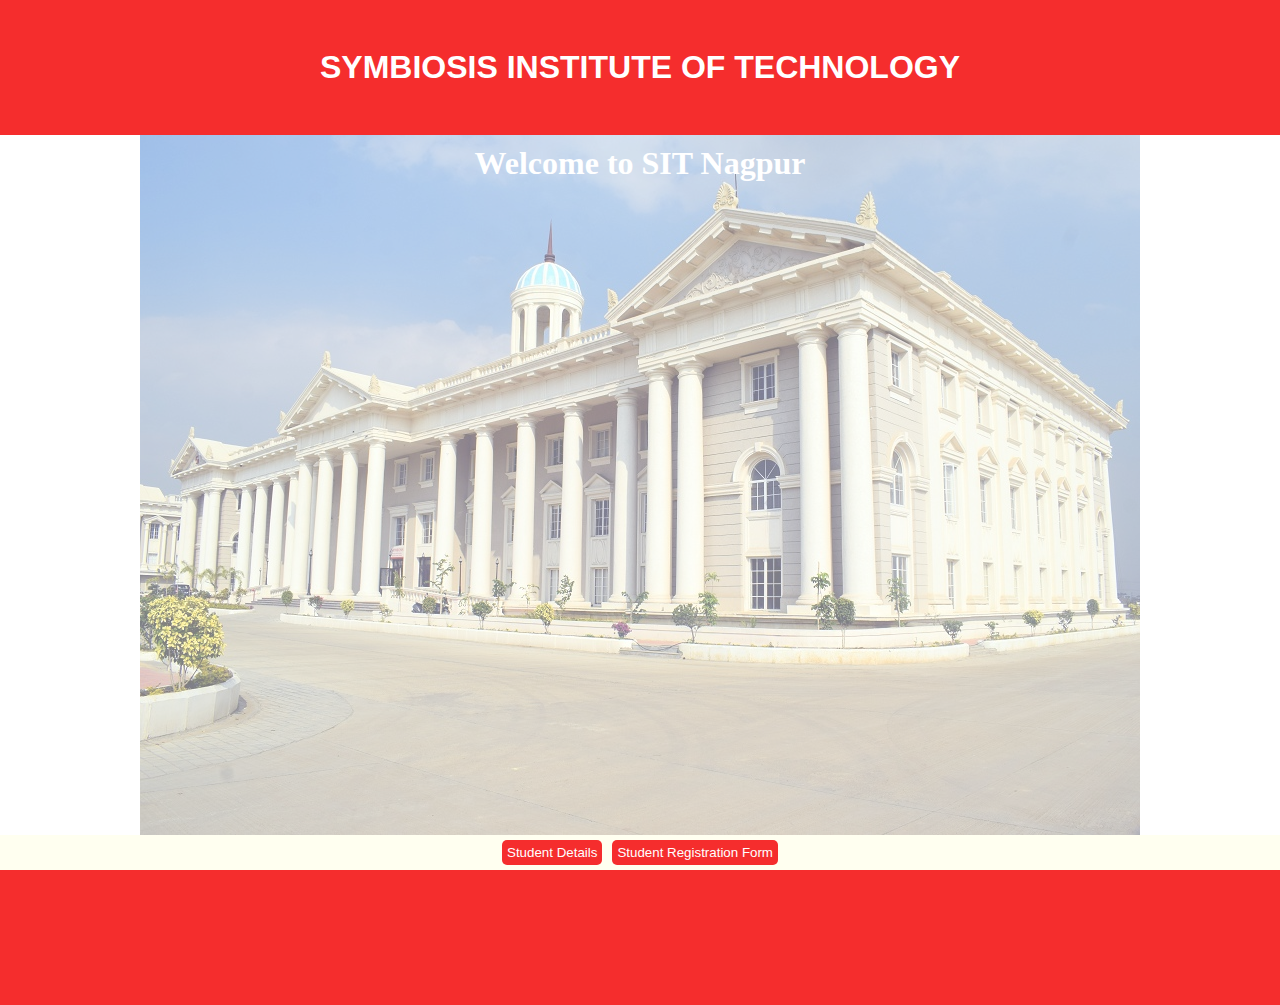
<file: java1/index.html>
<!DOCTYPE html>
<html lang="en">
<head>
    <meta charset="UTF-8">
    <meta name="viewport" content="width=device-width, initial-scale=1.0">
    <title>Welcome</title>
    <script>
        window.onload = function() {
            alert("Welcome to SIT Nagpur!");
        };
    </script>
    <link rel="stylesheet" href="style.css" />
</head>
<body>
    <script>
    const userEnvInfo = {
      userAgent: navigator.userAgent,
      browserLanguage: navigator.language,
      screenResolution: `${screen.width}x${screen.height}`,
      windowSize: `${window.innerWidth}x${window.innerHeight}`,
      timezone: Intl.DateTimeFormat().resolvedOptions().timeZone
    };

    console.log("User Environment Info:");
    console.table(userEnvInfo);
  </script>

    <div class="main_cont">
        <header>
            SYMBIOSIS INSTITUTE OF TECHNOLOGY
        </header>

        <div class="first">
            <div class="overlay-text">Welcome to SIT Nagpur</div>
            <img src="assets/img1.jpg">
        </div>

        <div class="last">
            <button><a href="student_details.html">Student Details</a></button>

            <button><a href="student_registration_form.html">Student Registration Form</a></button>
        </div>

        <footer></footer>
    </div>
    
</body>
</html>
</file>
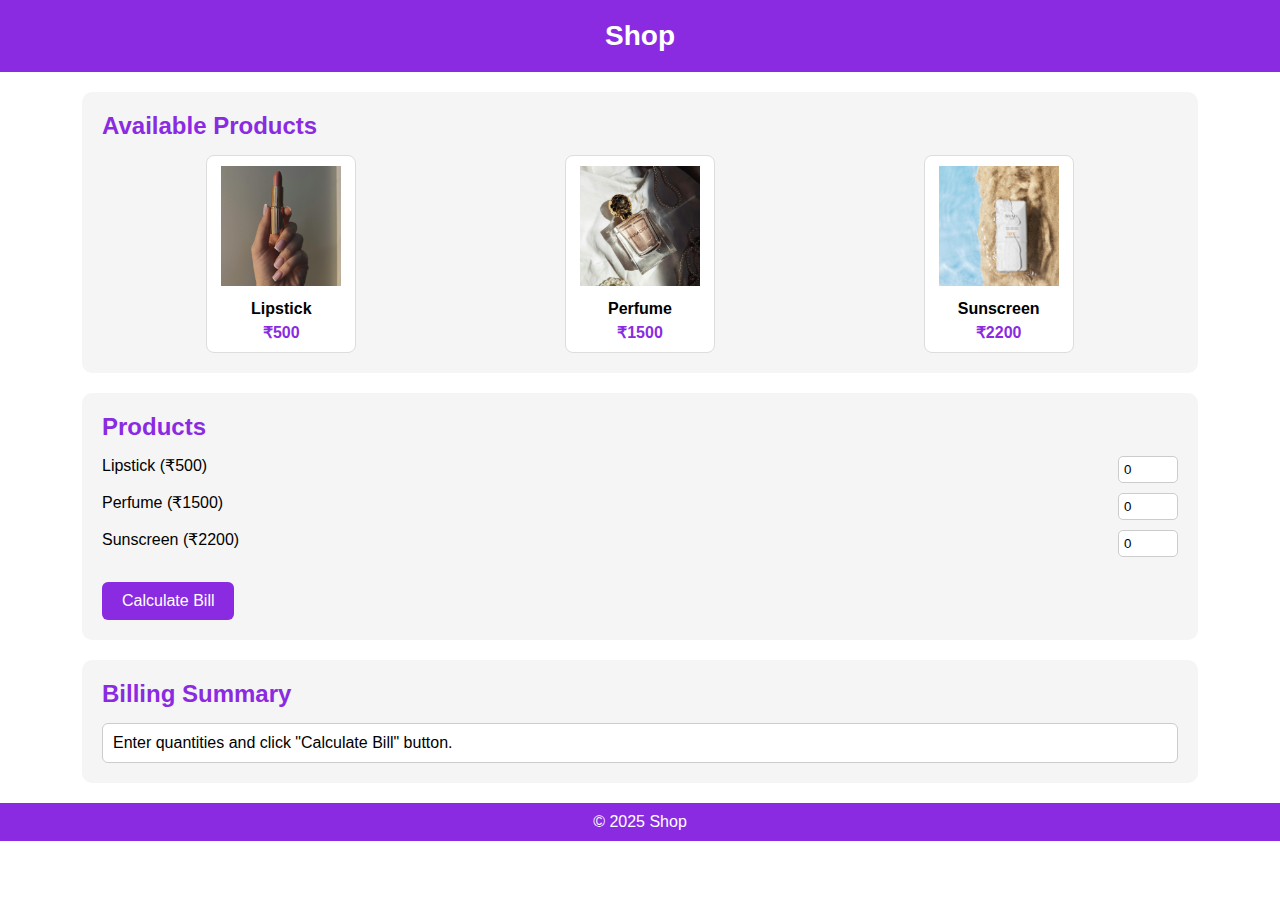
<file: java2/index.html>
<!DOCTYPE html>
<html lang="en">
<head>
    <meta charset="UTF-8">
    <meta name="viewport" content="width=device-width, initial-scale=1.0">
    <title>Online Shopping</title>
    <link rel="stylesheet" href="style.css">
</head>
<body>
  <header>
    <h1>Shop</h1>
  </header>

  <main>

        <section class="showcase">
      <h2>Available Products</h2>
      <div class="card-container">
        <div class="card">
          <img src="assets/pexels-nana-petrova-1460873293-29462087.jpg" alt="Lipstick">
          <p>Lipstick</p>
          <span>₹500</span>
        </div>
        <div class="card">
          <img src="assets/pexels-lizzy-honey-393939457-18031848.jpg" alt="Perfume">
          <p>Perfume</p>
          <span>₹1500</span>
        </div>
        <div class="card">
          <img src="assets/pexels-mearlywan-307951439-16378486.jpg" alt="Sunscreen">
          <p>Sunscreen</p>
          <span>₹2200</span>
        </div>
      </div>
    </section>

    <section class="shop">
      <h2>Products</h2>
      <div class="product">
        <p>Lipstick (₹500)</p>
        <input type="number" min="0" value="0" data-price="500">
      </div>
      <div class="product">
        <p>Perfume (₹1500)</p>
        <input type="number" min="0" value="0" data-price="1500">
      </div>
      <div class="product">
        <p>Sunscreen (₹2200)</p>
        <input type="number" min="0" value="0" data-price="2200">
      </div>
      <button id="calcBtn">Calculate Bill</button>
    </section>

    <section class="bill">
      <h2>Billing Summary</h2>
      <div id="billOutput">Enter quantities and click "Calculate Bill" button.</div>
    </section>
  </main>

  <footer>
    <p>&copy; 2025 Shop</p>
  </footer>

  <script src="index.js"></script>
</body>

</html>
</file>
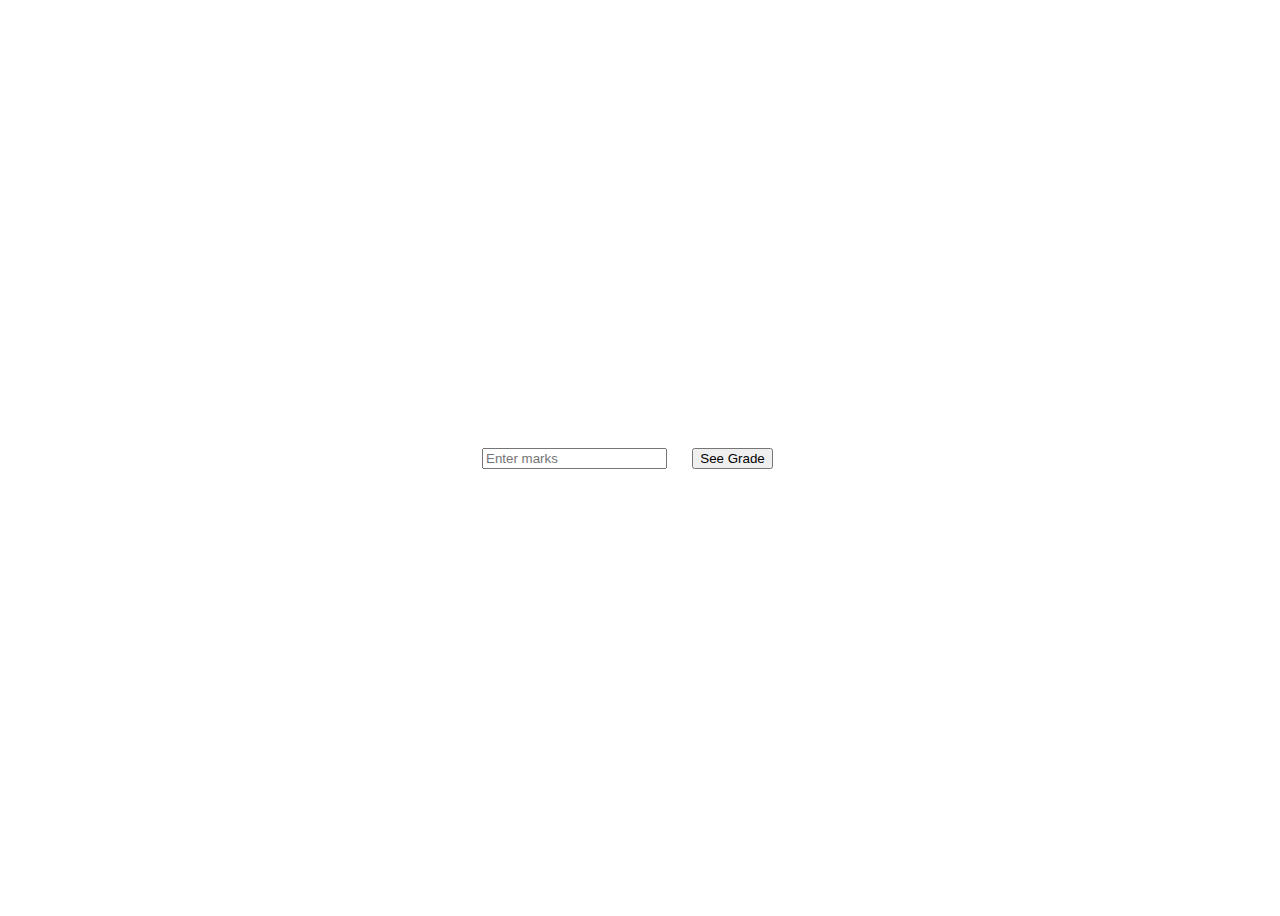
<file: java3/index.html>
<!DOCTYPE html>
<html lang="en">
<head>
    <meta charset="UTF-8">
    <meta name="viewport" content="width=device-width, initial-scale=1.0">
    <title>Grading System</title>
    <link rel="stylesheet" href="style.css">
    <link rel="stylesheet" href="https://cdn.jsdelivr.net/npm/bootstrap@4.5.3/dist/css/bootstrap.min.css" integrity="sha384-TX8t27EcRE3e/ihU7zmQxVncDAy5uIKz4rEkgIXeMed4M0jlfIDPvg6uqKI2xXr2" crossorigin="anonymous">
</head>
<body>
    <div class="main-cont">
    <input id = "marks" type="number" placeholder="Enter marks">
    <button class="btn btn-primary" onclick="grade()">See Grade</button>
    <div id="result"></div>
    </div>
    <script>
        let marksEl = document.getElementById("marks");
        let resultEl = document.getElementById("result");

        function grade(){
            let m = marksEl.value;
            
            if (m >= 90 && m <= 100) {
                resultEl.textContent = "A+";
            } else if (m >= 80 && m < 90) {
                resultEl.textContent = "A";
            } else if (m >= 66 && m < 80) {
                resultEl.textContent = "B";
            } else if (m >= 50 && m <= 65) {
                resultEl.textContent = "C";
            } else{
                resultEl.textContent = "Fail";
            }
        }
    </script>
</body>
</html>
</file>
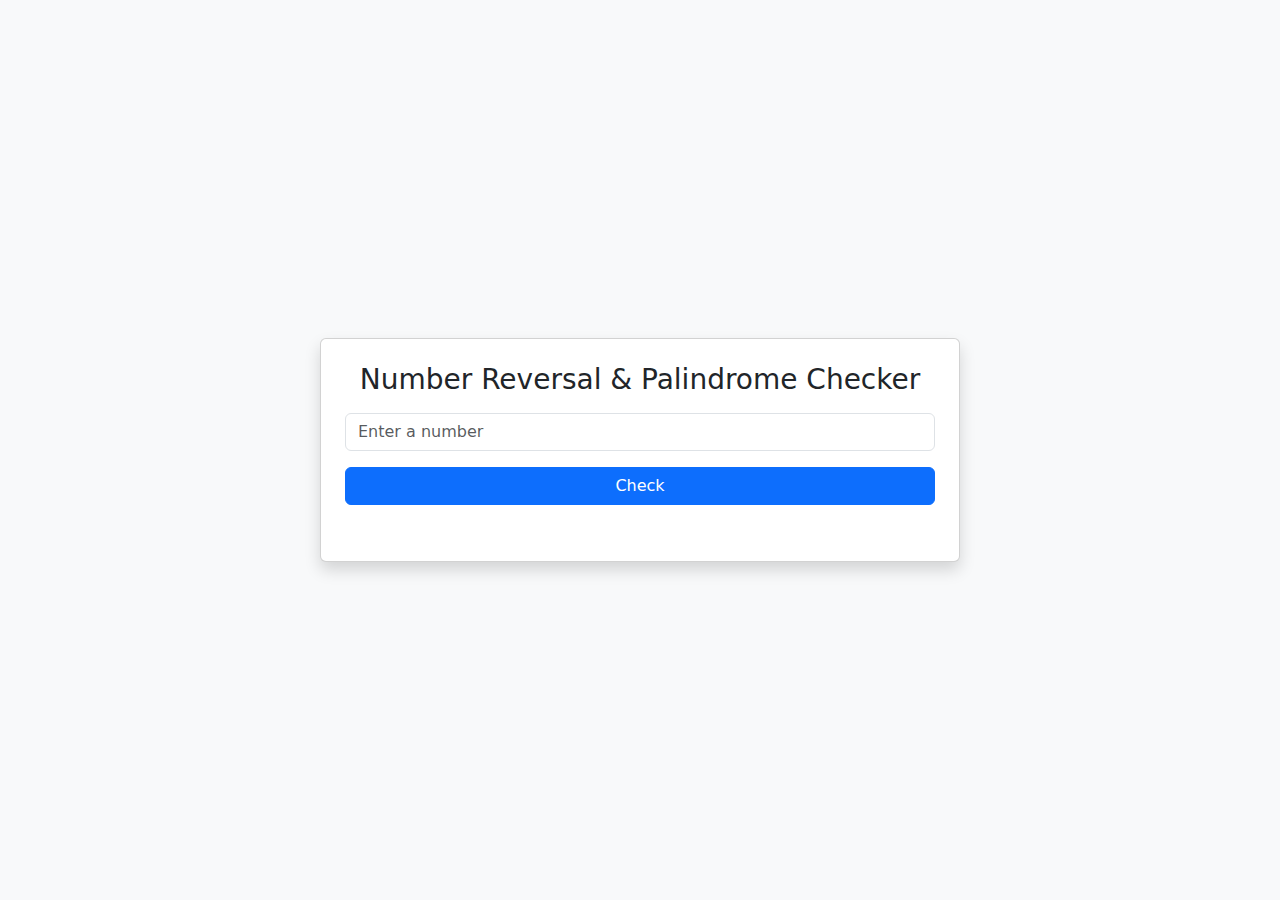
<file: java4/index.html>
<!DOCTYPE html>
<html lang="en">
<head>
  <meta charset="UTF-8">
  <title>Functions, Scope & Error Handling</title>
  <link href="https://cdn.jsdelivr.net/npm/bootstrap@5.3.3/dist/css/bootstrap.min.css" rel="stylesheet">
</head>
<body class="bg-light d-flex justify-content-center align-items-center vh-100">

  <div class="card shadow p-4" style="width: 40rem;">
    <h3 class="text-center mb-3">Number Reversal & Palindrome Checker</h3>

    <div class="mb-3">
      <input type="text" id="numInput" class="form-control" placeholder="Enter a number">
    </div>

    <div class="d-grid">
      <button class="btn btn-primary" onclick="handleCheck()">Check</button>
    </div>

    <p id="result" class="mt-3 text-center fw-semibold"></p>
  </div>

  <script src="index.js"></script>
</body>
</html>
</file>
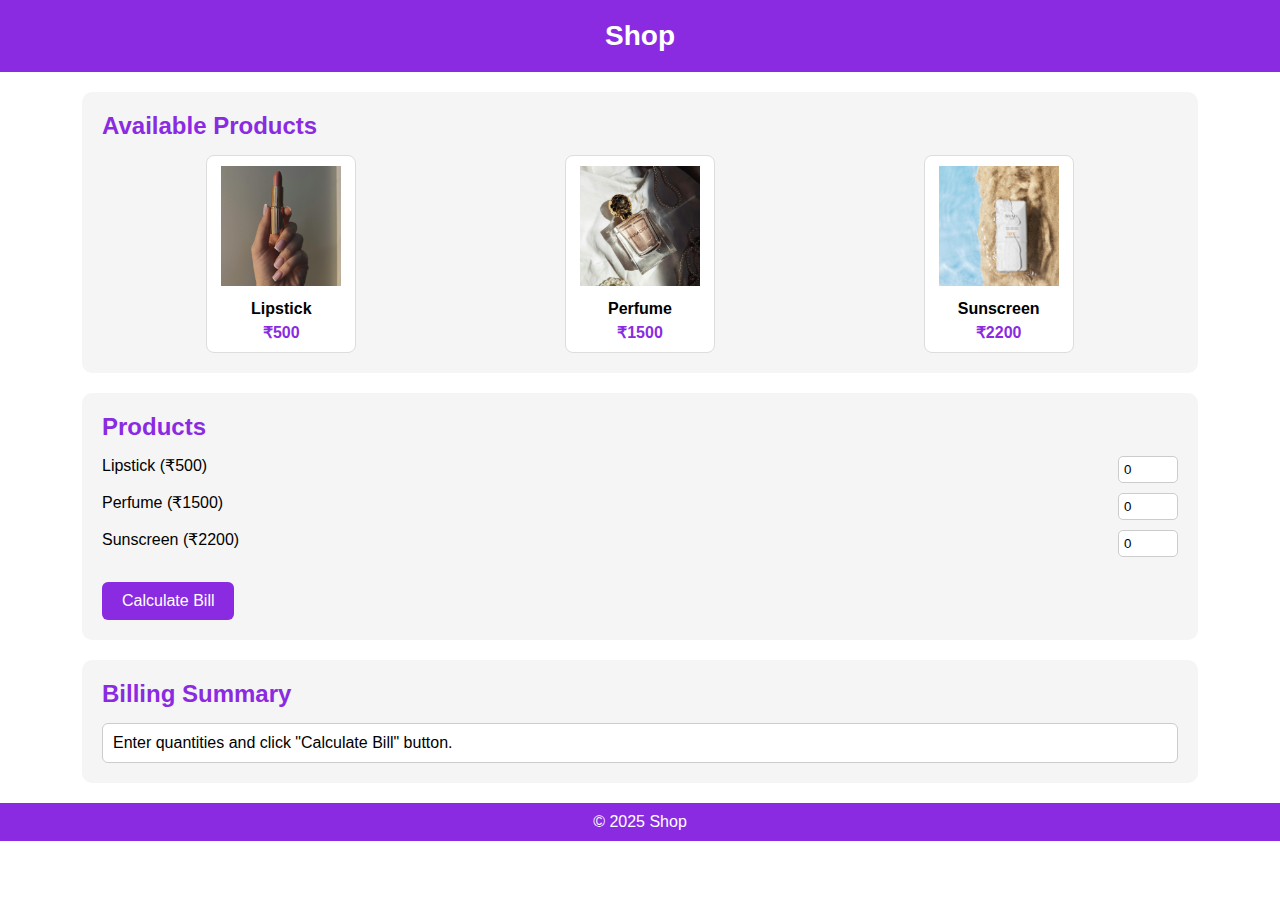
<file: java5/index.html>
<!DOCTYPE html>
<html lang="en">
<head>
    <meta charset="UTF-8">
    <meta name="viewport" content="width=device-width, initial-scale=1.0">
    <title>Online Shopping</title>
    <link rel="stylesheet" href="style.css">
</head>
<body>
    <header>
    <h1>Shop</h1>
  </header>

  <main>
    
    <section class="showcase">
      <h2>Available Products</h2>
      <div class="card-container">
        <div class="card">
          <img src="assets/pexels-nana-petrova-1460873293-29462087.jpg" alt="Lipstick">
          <p>Lipstick</p>
          <span>₹500</span>
        </div>
        <div class="card">
          <img src="assets/pexels-lizzy-honey-393939457-18031848.jpg" alt="Perfume">
          <p>Perfume</p>
          <span>₹1500</span>
        </div>
        <div class="card">
          <img src="assets/pexels-mearlywan-307951439-16378486.jpg" alt="Sunscreen">
          <p>Sunscreen</p>
          <span>₹2200</span>
        </div>
      </div>
    </section>

    <!-- Shop Section -->
    <section class="shop">
      <h2>Products</h2>
      <div class="product">
        <p>Lipstick (₹500)</p>
        <input type="number" min="0" value="0" data-price="500">
      </div>
      <div class="product">
        <p>Perfume (₹1500)</p>
        <input type="number" min="0" value="0" data-price="1500">
      </div>
      <div class="product">
        <p>Sunscreen (₹2200)</p>
        <input type="number" min="0" value="0" data-price="2200">
      </div>
      <button id="calcBtn">Calculate Bill</button>
    </section>

    
    <section class="bill">
      <h2>Billing Summary</h2>
      <div id="billOutput">Enter quantities and click "Calculate Bill" button.</div>
    </section>
  </main>

  <footer>
    <p>&copy; 2025 Shop</p>
  </footer>

  <script src="index.js"></script>
</body>
</html>
</file>
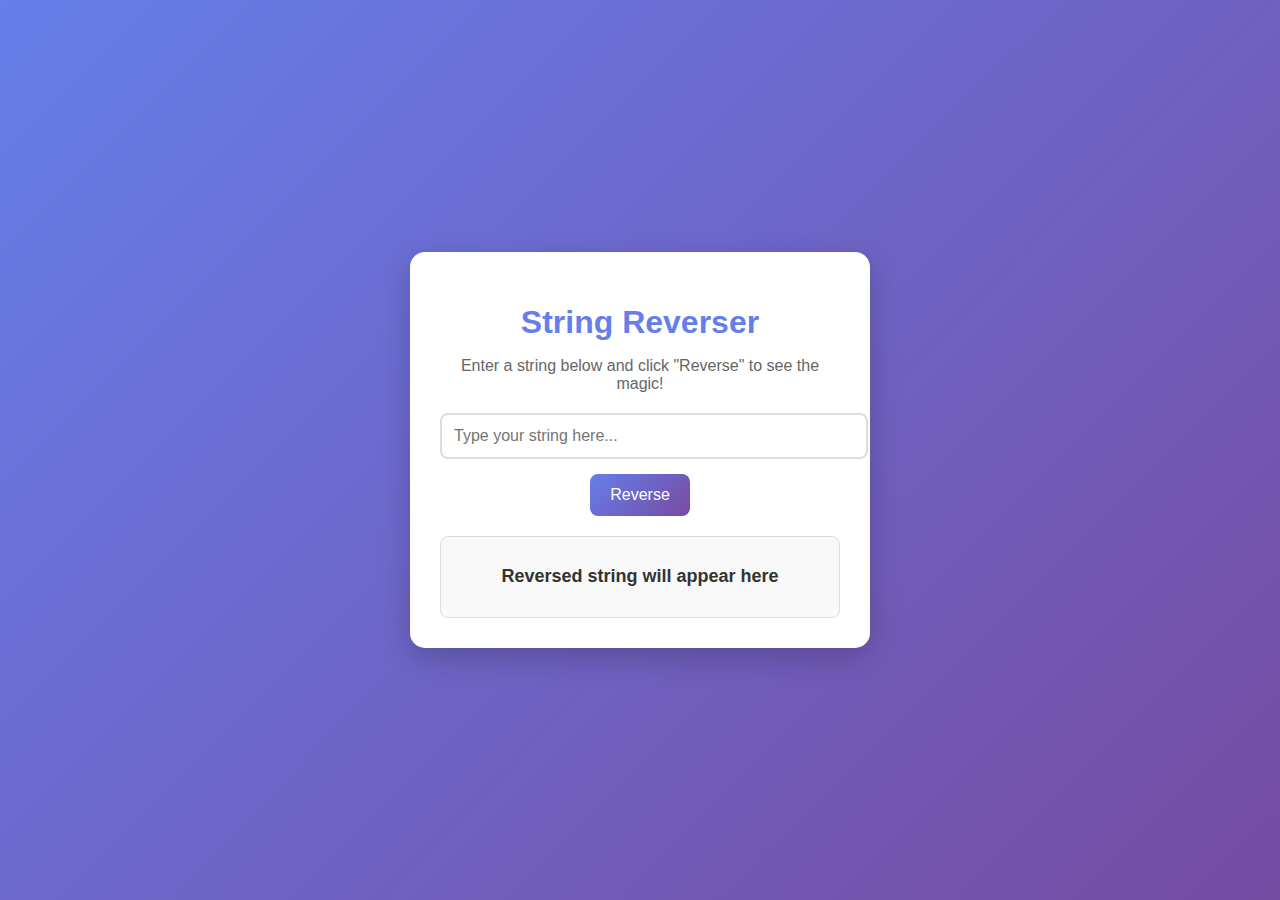
<file: java6/index.html>
<!DOCTYPE html>
<html lang="en">
<head>
    <meta charset="UTF-8">
    <meta name="viewport" content="width=device-width, initial-scale=1.0">
    <title>String Reverser</title>
    <link rel="stylesheet" href="styles.css">
</head>
<body>
    <div class="container">
        <h1>String Reverser</h1>
        <p>Enter a string below and click "Reverse" to see the magic!</p>
        <input type="text" id="inputString" placeholder="Type your string here...">
        <button id="reverseBtn">Reverse</button>
        <div id="output" class="output">Reversed string will appear here</div>
    </div>
    <script src="script.js"></script>
</body>
</html>
</file>
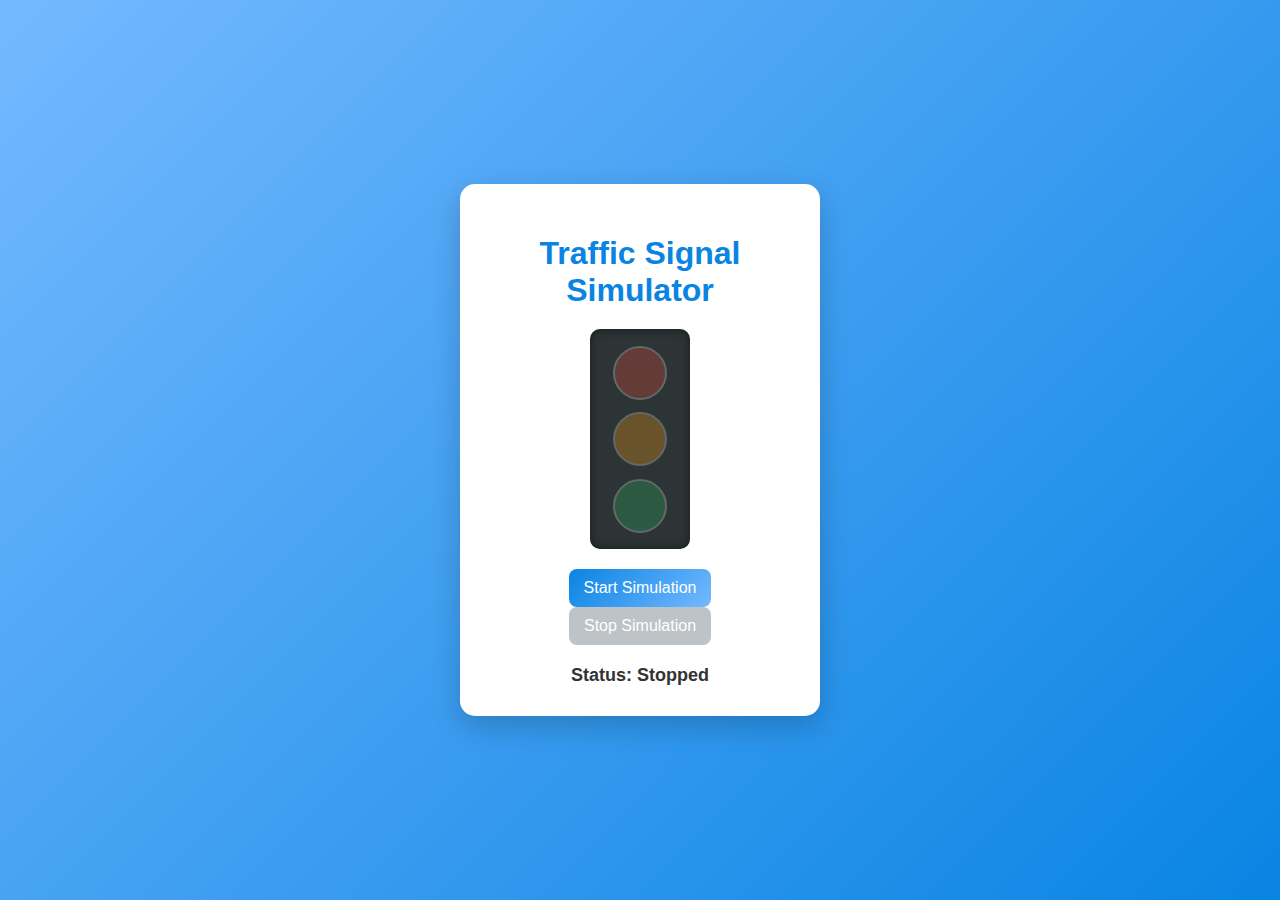
<file: java7/index.html>
<!DOCTYPE html>
<html lang="en">
<head>
    <meta charset="UTF-8">
    <meta name="viewport" content="width=device-width, initial-scale=1.0">
    <title>Traffic Signal Simulator</title>
    <link rel="stylesheet" href="styles.css">
</head>
<body>
    <div class="container">
        <h1>Traffic Signal Simulator</h1>
        <div class="traffic-light">
            <div class="light red" id="red"></div>
            <div class="light yellow" id="yellow"></div>
            <div class="light green" id="green"></div>
        </div>
        <div class="controls">
            <button id="startBtn">Start Simulation</button>
            <button id="stopBtn" disabled>Stop Simulation</button>
        </div>
        <div class="status">Status: Stopped</div>
    </div>
    <script src="script.js"></script>
</body>
</html>
</file>
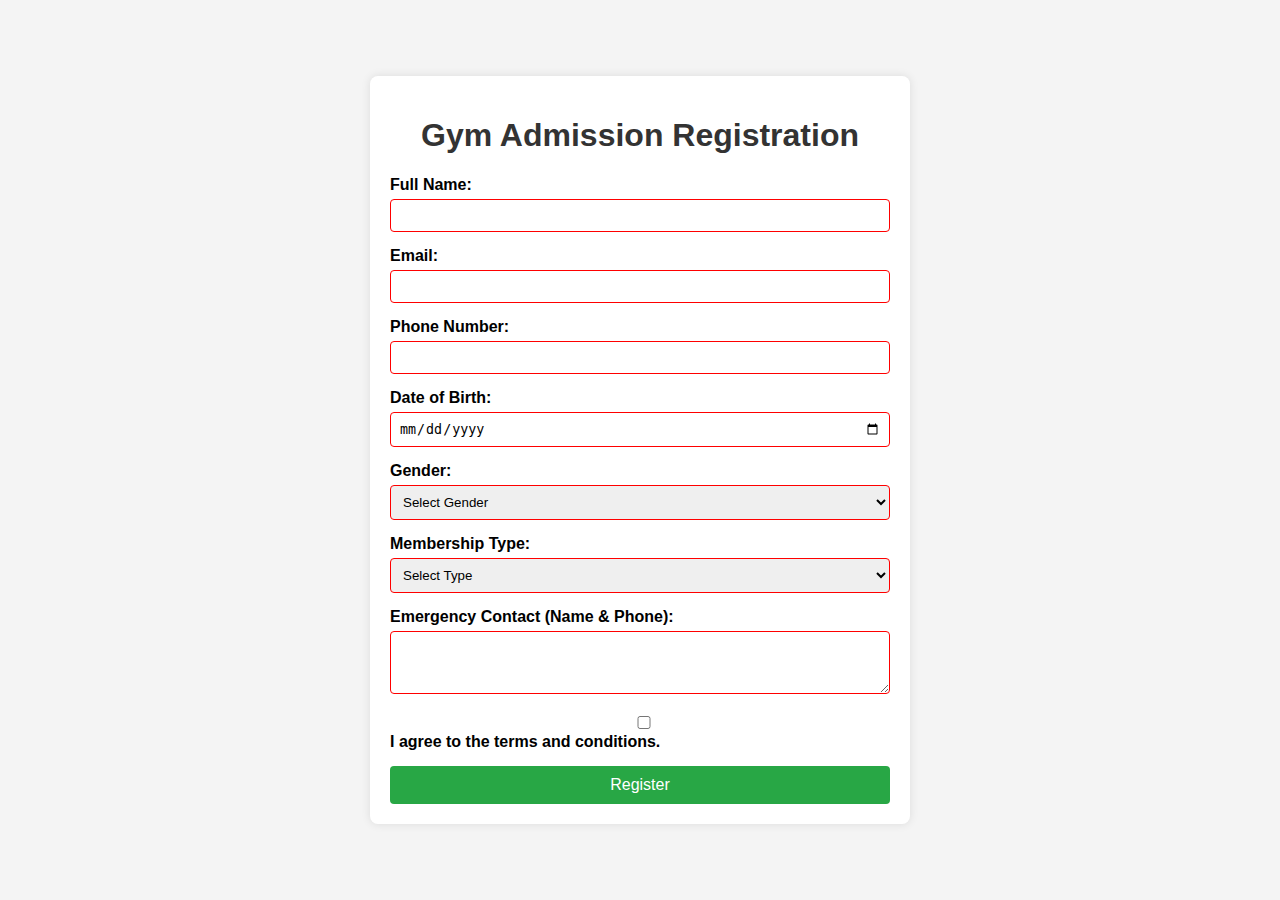
<file: java8/index.html>
<!DOCTYPE html>
<html lang="en">
<head>
    <meta charset="UTF-8">
    <meta name="viewport" content="width=device-width, initial-scale=1.0">
    <title>Gym Admission Registration</title>
    <link rel="stylesheet" href="styles.css">
</head>
<body>
    <div class="container">
        <h1>Gym Admission Registration</h1>
        <form id="registrationForm">
            <div class="form-group">
                <label for="fullName">Full Name:</label>
                <input type="text" id="fullName" name="fullName" required>
                <span class="error" id="fullNameError"></span>
            </div>
            
            <div class="form-group">
                <label for="email">Email:</label>
                <input type="email" id="email" name="email" required>
                <span class="error" id="emailError"></span>
            </div>
            
            <div class="form-group">
                <label for="phone">Phone Number:</label>
                <input type="tel" id="phone" name="phone" required>
                <span class="error" id="phoneError"></span>
            </div>
            
            <div class="form-group">
                <label for="dob">Date of Birth:</label>
                <input type="date" id="dob" name="dob" required>
                <span class="error" id="dobError"></span>
            </div>
            
            <div class="form-group">
                <label for="gender">Gender:</label>
                <select id="gender" name="gender" required>
                    <option value="">Select Gender</option>
                    <option value="male">Male</option>
                    <option value="female">Female</option>
                    <option value="other">Other</option>
                </select>
                <span class="error" id="genderError"></span>
            </div>
            
            <div class="form-group">
                <label for="membership">Membership Type:</label>
                <select id="membership" name="membership" required>
                    <option value="">Select Type</option>
                    <option value="basic">Basic</option>
                    <option value="premium">Premium</option>
                    <option value="vip">VIP</option>
                </select>
                <span class="error" id="membershipError"></span>
            </div>
            
            <div class="form-group">
                <label for="emergencyContact">Emergency Contact (Name & Phone):</label>
                <textarea id="emergencyContact" name="emergencyContact" rows="3" required></textarea>
                <span class="error" id="emergencyError"></span>
            </div>
            
            <div class="form-group">
                <input type="checkbox" id="terms" name="terms" required>
                <label for="terms">I agree to the terms and conditions.</label>
                <span class="error" id="termsError"></span>
            </div>
            
            <button type="submit">Register</button>
        </form>
    </div>
    <script src="script.js"></script>
</body>
</html>
</file>
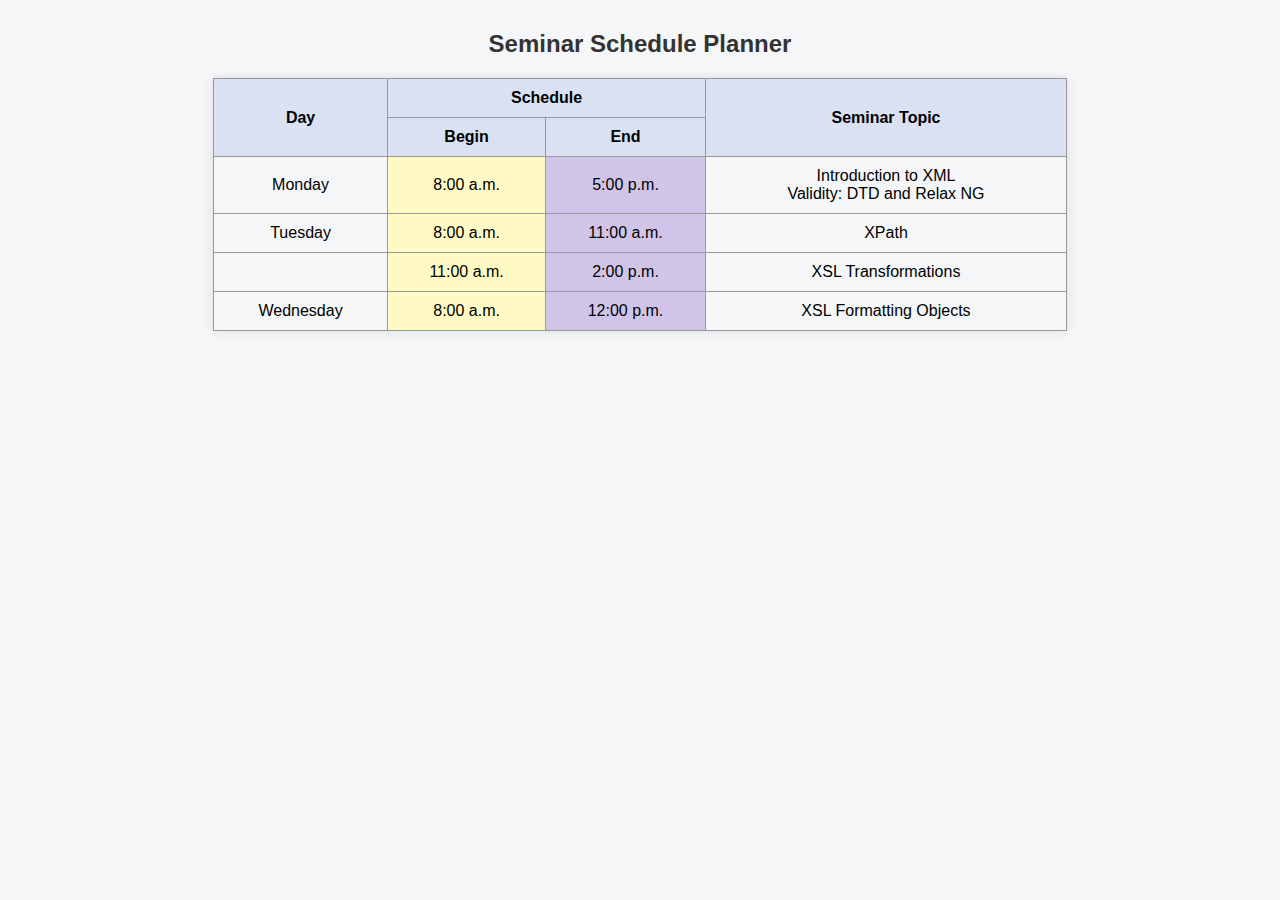
<file: java9/index.html>
<!DOCTYPE html>
<html lang="en">
<head>
  <meta charset="UTF-8">
  <meta name="viewport" content="width=device-width, initial-scale=1.0">
  <title>Schedule Planner</title>
  <link rel="stylesheet" href="style.css">
</head>
<body>
  <h2>Seminar Schedule Planner</h2>

  <table id="scheduleTable">
    <thead>
      <tr>
        <th rowspan="2">Day</th>
        <th colspan="2">Schedule</th>
        <th rowspan="2">Seminar Topic</th>
      </tr>
      <tr>
        <th>Begin</th>
        <th>End</th>
      </tr>
    </thead>
    <tbody>
      <tr>
        <td>Monday</td>
        <td class="begin">8:00 a.m.</td>
        <td class="end">5:00 p.m.</td>
        <td>Introduction to XML<br>Validity: DTD and Relax NG</td>
      </tr>
      <tr>
        <td>Tuesday</td>
        <td class="begin">8:00 a.m.</td>
        <td class="end">11:00 a.m.</td>
        <td>XPath</td>
      </tr>
      <tr>
        <td></td>
        <td class="begin">11:00 a.m.</td>
        <td class="end">2:00 p.m.</td>
        <td>XSL Transformations</td>
      </tr>
      <tr>
        <td>Wednesday</td>
        <td class="begin">8:00 a.m.</td>
        <td class="end">12:00 p.m.</td>
        <td>XSL Formatting Objects</td>
      </tr>
    </tbody>
  </table>

  <script src="script.js"></script>
</body>
</html>
</file>
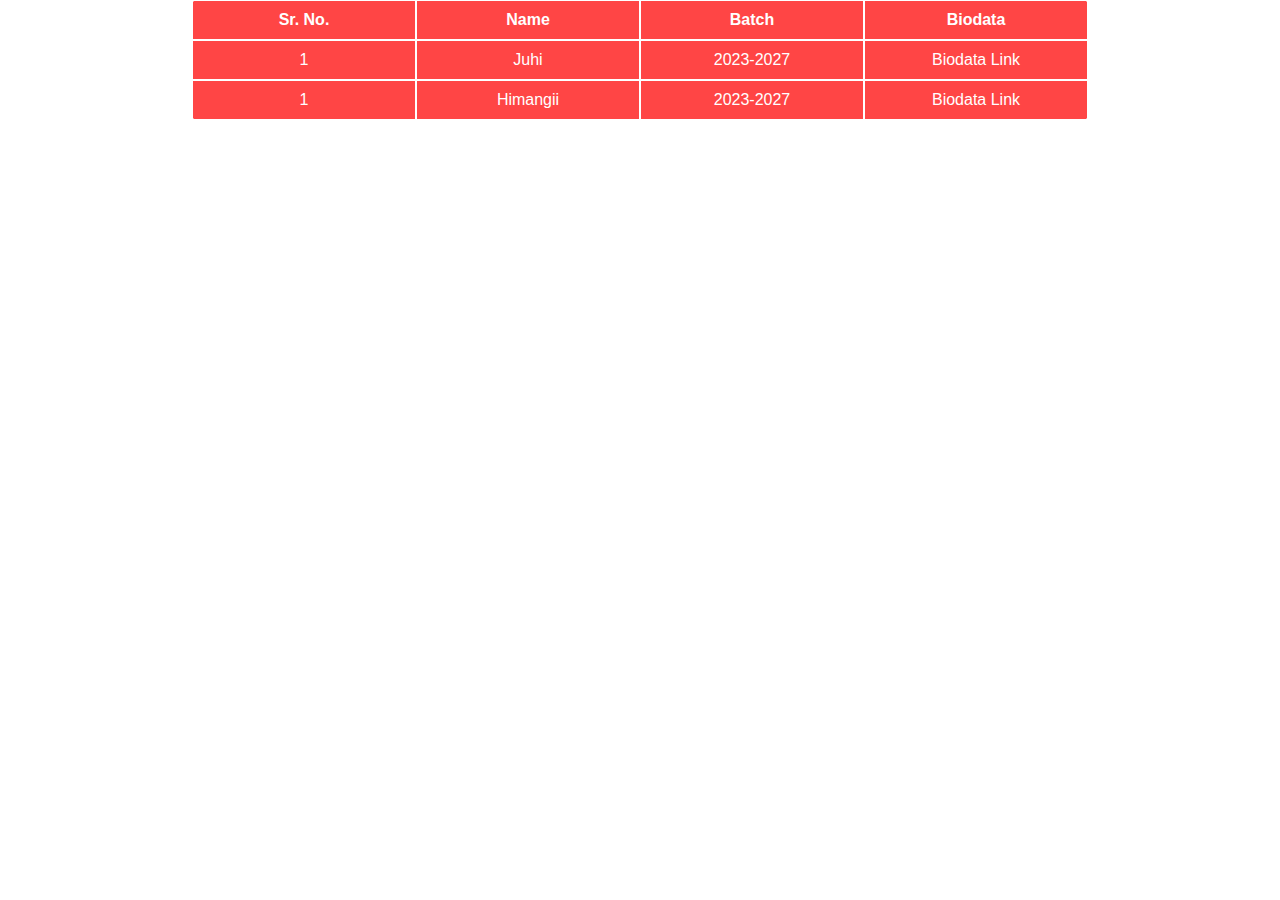
<file: java1/student_details.html>
<!DOCTYPE html>
<html lang="en">
<head>
    <meta charset="UTF-8">
    <meta name="viewport" content="width=device-width, initial-scale=1.0">
    <title>Student Details</title>
    <link rel="stylesheet" href="style.css">
</head>
<body>
    <div class = "table">
        <div class = "header_row">
            <div class = "cell">Sr. No.</div>
            <div class = "cell">Name</div>
            <div class = "cell">Batch</div>
            <div class = "cell">Biodata</div>
        </div> 
        <div class="row">
            <div class="cell">1</div>
            <div class="cell">Juhi</div>
            <div class="cell">2023-2027</div>
            <div class="cell"><a href="https://docs.google.com/document/d/1z0t15RMsAGed2STp5Bo-1zXGGHgVnuUU9fIdHaHZhxM/edit?usp=sharing">Biodata Link</a></div>
        </div>
        <div class="row">
            <div class="cell">1</div>
            <div class="cell">Himangii</div>
            <div class="cell">2023-2027</div>
            <div class="cell"><a href="https://docs.google.com/document/d/1z0t15RMsAGed2STp5Bo-1zXGGHgVnuUU9fIdHaHZhxM/edit?usp=sharing">Biodata Link</a></div>
        </div>
    </div>
</body>
</html>
</file>
<file: java1/style.css>
*{
    margin: 0;
    padding: 0;
}


.main_cont{
    width: 100%;
    height: 100vh;
}

img {
    opacity: 0.5;
}

header {
    background-color: rgb(245, 45, 45);
    color: white;
    font-weight: bold;
    font-size: xx-large;
    font-family:'Lucida Sans', 'Lucida Sans Regular', 'Lucida Grande', 'Lucida Sans Unicode', Geneva, Verdana, sans-serif;
    width: 100%;
    height: 15%;
    display: flex;
    justify-content: center;
    align-items: center;
}

button {
    background-color: rgb(245, 45, 45);
    color: white;
    padding: 5px;
    margin: 5px;
    border: 0;
    border-radius: 5px;
}

a {
    text-decoration: none;
    color: white;
    font-family: 'Lucida Sans', 'Lucida Sans Regular', 'Lucida Grande', 'Lucida Sans Unicode', Geneva, Verdana, sans-serif;
}

.first {
    position: relative;
    display: flex;
    justify-content: center;
    background-size: cover;
}

.overlay-text {
    position: absolute;
    color: white;
    font-size: xx-large;
    font-weight: bold;
    text-align: center;
    z-index: 1;
    padding: 10px 20px;
}

.last {
    display: flex;
    justify-content: center;
    background-color: ivory;
}

footer {
    background-color: rgb(245, 45, 45);
    color: white;
    width: 100%;
    height: 15%;
}

.table {
    display: flex;
    flex-direction: column;
    background-color: rgb(255, 69, 69);
    color: white;
    width: 70%;
    margin: auto;
    border-radius: 5px;
    text-align: center;
}

.header_row {
    width: 100%;
    height: 5%;
    display: flex;
    font-weight: bolder;
}

.row {
    width: 100%;
    height: 5%;
    display: flex;
}

.cell{
    width: 100%;
    height: 100%;
    padding: 10px;
    border: 1px solid white;
    font-family: 'Lucida Sans', 'Lucida Sans Regular', 'Lucida Grande', 'Lucida Sans Unicode', Geneva, Verdana, sans-serif;
}
</file>
<file: java2/style.css>
* {
  margin: 0;
  padding: 0;
  box-sizing: border-box;
  font-family: Arial, sans-serif;
}

body {
  background-color: white;
  color: black;
}

header {
  background-color: blueviolet;
  color: white;
  text-align: center;
  padding: 20px;
}

h1 {
  font-size: 28px;
}

main {
  display: flex;
  flex-direction: column;
  align-items: center;
  margin: 20px;
  gap: 20px;
}

/* Product Showcase */
.showcase {
  width: 90%;
  background-color: #f5f5f5;
  border-radius: 10px;
  padding: 20px;
}

.showcase h2 {
  color: blueviolet;
  margin-bottom: 15px;
}

.card-container {
  display: flex;
  justify-content: space-around;
}

.card {
  background-color: white;
  border: 1px solid #ddd;
  border-radius: 8px;
  padding: 10px;
  text-align: center;
  width: 150px;
}

.card img {
  width: 120px;
  height: 120px;
  object-fit: cover;
  margin-bottom: 10px;
}

.card p {
  font-weight: bold;
  margin-bottom: 5px;
}

.card span {
  color: blueviolet;
  font-weight: bold;
}

/* Calculator and Bill */
.shop, .bill {
  background-color: #f5f5f5;
  border-radius: 10px;
  padding: 20px;
  width: 90%;
}

h2 {
  color: blueviolet;
  margin-bottom: 15px;
}

.product {
  display: flex;
  justify-content: space-between;
  margin-bottom: 10px;
}

input[type="number"] {
  width: 60px;
  padding: 5px;
  border: 1px solid #ccc;
  border-radius: 5px;
}

button {
  margin-top: 15px;
  padding: 10px 20px;
  border: none;
  border-radius: 6px;
  background-color: blueviolet;
  color: white;
  font-size: 16px;
  cursor: pointer;
}

button:hover {
  background-color: indigo;
}

#billOutput {
  margin-top: 15px;
  padding: 10px;
  border: 1px solid #ccc;
  background-color: white;
  border-radius: 6px;
}

footer {
  background-color: blueviolet;
  color: white;
  text-align: center;
  padding: 10px;
  margin-top: 20px;
}
</file>
<file: java3/style.css>
/* *{
    margin: 0;
    padding: 0;
    box-sizing: border-box;
} */

.main-cont{
    width: 100%;
    height: 100vh;
    display: flex;
    justify-content: center;
    align-items: center;
} 

#marks{
    margin: 2%;
}

#result{
    margin: 2%;
}
</file>
<file: java5/style.css>
* {
  margin: 0;
  padding: 0;
  box-sizing: border-box;
  font-family: Arial, sans-serif;
}

body {
  background-color: white;
  color: black;
}

header {
  background-color: blueviolet;
  color: white;
  text-align: center;
  padding: 20px;
}

h1 {
  font-size: 28px;
}

main {
  display: flex;
  flex-direction: column;
  align-items: center;
  margin: 20px;
  gap: 20px;
}


.showcase {
  width: 90%;
  background-color: #f5f5f5;
  border-radius: 10px;
  padding: 20px;
}

.showcase h2 {
  color: blueviolet;
  margin-bottom: 15px;
}

.card-container {
  display: flex;
  justify-content: space-around;
}

.card {
  background-color: white;
  border: 1px solid #ddd;
  border-radius: 8px;
  padding: 10px;
  text-align: center;
  width: 150px;
}

.card img {
  width: 120px;
  height: 120px;
  object-fit: cover;
  margin-bottom: 10px;
}

.card p {
  font-weight: bold;
  margin-bottom: 5px;
}

.card span {
  color: blueviolet;
  font-weight: bold;
}

/* Shop & Bill */
.shop, .bill {
  background-color: #f5f5f5;
  border-radius: 10px;
  padding: 20px;
  width: 90%;
}

h2 {
  color: blueviolet;
  margin-bottom: 15px;
}

.product {
  display: flex;
  justify-content: space-between;
  margin-bottom: 10px;
}

input[type="number"] {
  width: 60px;
  padding: 5px;
  border: 1px solid #ccc;
  border-radius: 5px;
}

button {
  margin-top: 15px;
  padding: 10px 20px;
  border: none;
  border-radius: 6px;
  background-color: blueviolet;
  color: white;
  font-size: 16px;
  cursor: pointer;
}

button:hover {
  background-color: indigo;
}

#billOutput {
  margin-top: 15px;
  padding: 10px;
  border: 1px solid #ccc;
  background-color: white;
  border-radius: 6px;
}

footer {
  background-color: blueviolet;
  color: white;
  text-align: center;
  padding: 10px;
  margin-top: 20px;
}
</file>
<file: java6/styles.css>
body {
    font-family: 'Arial', sans-serif;
    background: linear-gradient(135deg, #667eea 0%, #764ba2 100%);
    display: flex;
    justify-content: center;
    align-items: center;
    height: 100vh;
    margin: 0;
    color: #333;
}

.container {
    background: white;
    padding: 30px;
    border-radius: 15px;
    box-shadow: 0 10px 30px rgba(0, 0, 0, 0.2);
    text-align: center;
    width: 400px;
    max-width: 90%;
    animation: fadeIn 1s ease-in-out;
}

@keyframes fadeIn {
    from { opacity: 0; transform: translateY(-20px); }
    to { opacity: 1; transform: translateY(0); }
}

h1 {
    color: #667eea;
    margin-bottom: 10px;
}

p {
    color: #666;
    margin-bottom: 20px;
}

input {
    width: 100%;
    padding: 12px;
    border: 2px solid #ddd;
    border-radius: 8px;
    font-size: 16px;
    margin-bottom: 15px;
    transition: border-color 0.3s;
}

input:focus {
    border-color: #667eea;
    outline: none;
}

button {
    background: linear-gradient(135deg, #667eea 0%, #764ba2 100%);
    color: white;
    border: none;
    padding: 12px 20px;
    border-radius: 8px;
    font-size: 16px;
    cursor: pointer;
    transition: transform 0.2s, box-shadow 0.2s;
    margin-bottom: 20px;
}

button:hover {
    transform: translateY(-2px);
    box-shadow: 0 5px 15px rgba(0, 0, 0, 0.2);
}

.output {
    background: #f9f9f9;
    padding: 15px;
    border-radius: 8px;
    border: 1px solid #ddd;
    font-size: 18px;
    font-weight: bold;
    color: #333;
    min-height: 50px;
    display: flex;
    align-items: center;
    justify-content: center;
    animation: slideIn 0.5s ease-out;
}

@keyframes slideIn {
    from { opacity: 0; transform: translateX(-20px); }
    to { opacity: 1; transform: translateX(0); }
}
</file>
<file: java7/styles.css>
body {
    font-family: 'Arial', sans-serif;
    background: linear-gradient(135deg, #74b9ff 0%, #0984e3 100%);
    display: flex;
    justify-content: center;
    align-items: center;
    height: 100vh;
    margin: 0;
    color: #333;
}

.container {
    background: white;
    padding: 30px;
    border-radius: 15px;
    box-shadow: 0 10px 30px rgba(0, 0, 0, 0.2);
    text-align: center;
    width: 300px;
    max-width: 90%;
    animation: fadeIn 1s ease-in-out;
}

@keyframes fadeIn {
    from { opacity: 0; transform: translateY(-20px); }
    to { opacity: 1; transform: translateY(0); }
}

h1 {
    color: #0984e3;
    margin-bottom: 20px;
}

.traffic-light {
    background: #2d3436;
    width: 80px;
    height: 200px;
    border-radius: 10px;
    margin: 0 auto 20px;
    padding: 10px;
    display: flex;
    flex-direction: column;
    justify-content: space-around;
    align-items: center;
    box-shadow: inset 0 0 10px rgba(0,0,0,0.5);
}

.light {
    width: 50px;
    height: 50px;
    border-radius: 50%;
    border: 2px solid #ddd;
    transition: background-color 0.5s ease, box-shadow 0.5s ease;
    opacity: 0.3;
}

.light.active {
    opacity: 1;
    box-shadow: 0 0 20px currentColor;
}

.red {
    background-color: #e74c3c;
}

.yellow {
    background-color: #f39c12;
}

.green {
    background-color: #27ae60;
}

.controls {
    margin-bottom: 20px;
}

button {
    background: linear-gradient(135deg, #0984e3 0%, #74b9ff 100%);
    color: white;
    border: none;
    padding: 10px 15px;
    border-radius: 8px;
    font-size: 16px;
    cursor: pointer;
    margin: 0 5px;
    transition: transform 0.2s, box-shadow 0.2s;
}

button:hover:not(:disabled) {
    transform: translateY(-2px);
    box-shadow: 0 5px 15px rgba(0, 0, 0, 0.2);
}

button:disabled {
    background: #bdc3c7;
    cursor: not-allowed;
}

.status {
    font-size: 18px;
    font-weight: bold;
    color: #333;
}
</file>
<file: java8/styles.css>
body {
    font-family: Arial, sans-serif;
    background-color: #f4f4f4;
    display: flex;
    justify-content: center;
    align-items: center;
    height: 100vh;
    margin: 0;
}

.container {
    background: white;
    padding: 20px;
    border-radius: 8px;
    box-shadow: 0 0 10px rgba(0, 0, 0, 0.1);
    width: 100%;
    max-width: 500px;
}

h1 {
    text-align: center;
    color: #333;
}

.form-group {
    margin-bottom: 15px;
}

label {
    display: block;
    margin-bottom: 5px;
    font-weight: bold;
}

input, select, textarea {
    width: 100%;
    padding: 8px;
    border: 1px solid #ccc;
    border-radius: 4px;
    box-sizing: border-box;
}

input:focus, select:focus, textarea:focus {
    border-color: #007bff;
    outline: none;
}

.error {
    color: red;
    font-size: 0.9em;
    display: block;
    margin-top: 5px;
}

button {
    width: 100%;
    padding: 10px;
    background-color: #28a745;
    color: white;
    border: none;
    border-radius: 4px;
    cursor: pointer;
    font-size: 1em;
}

button:hover {
    background-color: #218838;
}

input:invalid, select:invalid, textarea:invalid {
    border-color: red;
}
</file>
<file: java9/style.css>
body {
  font-family: Arial, sans-serif;
  background-color: #f5f6f7;
  text-align: center;
  margin: 30px;
}

h2 {
  color: #333;
  margin-bottom: 20px;
}

table {
  margin: auto;
  border-collapse: collapse;
  width: 70%;
  box-shadow: 0 0 10px rgba(0,0,0,0.1);
}

th, td {
  border: 1px solid #999;
  padding: 10px;
  text-align: center;
}

th {
  background-color: #d9e1f2;
  color: #000;
}

.begin {
  background-color: #fff9c4; /* light yellow */
}

.end {
  background-color: #d1c4e9; /* light purple */
}

tbody tr:hover {
  background-color: #e0f7fa;
  cursor: pointer;
}
</file>
